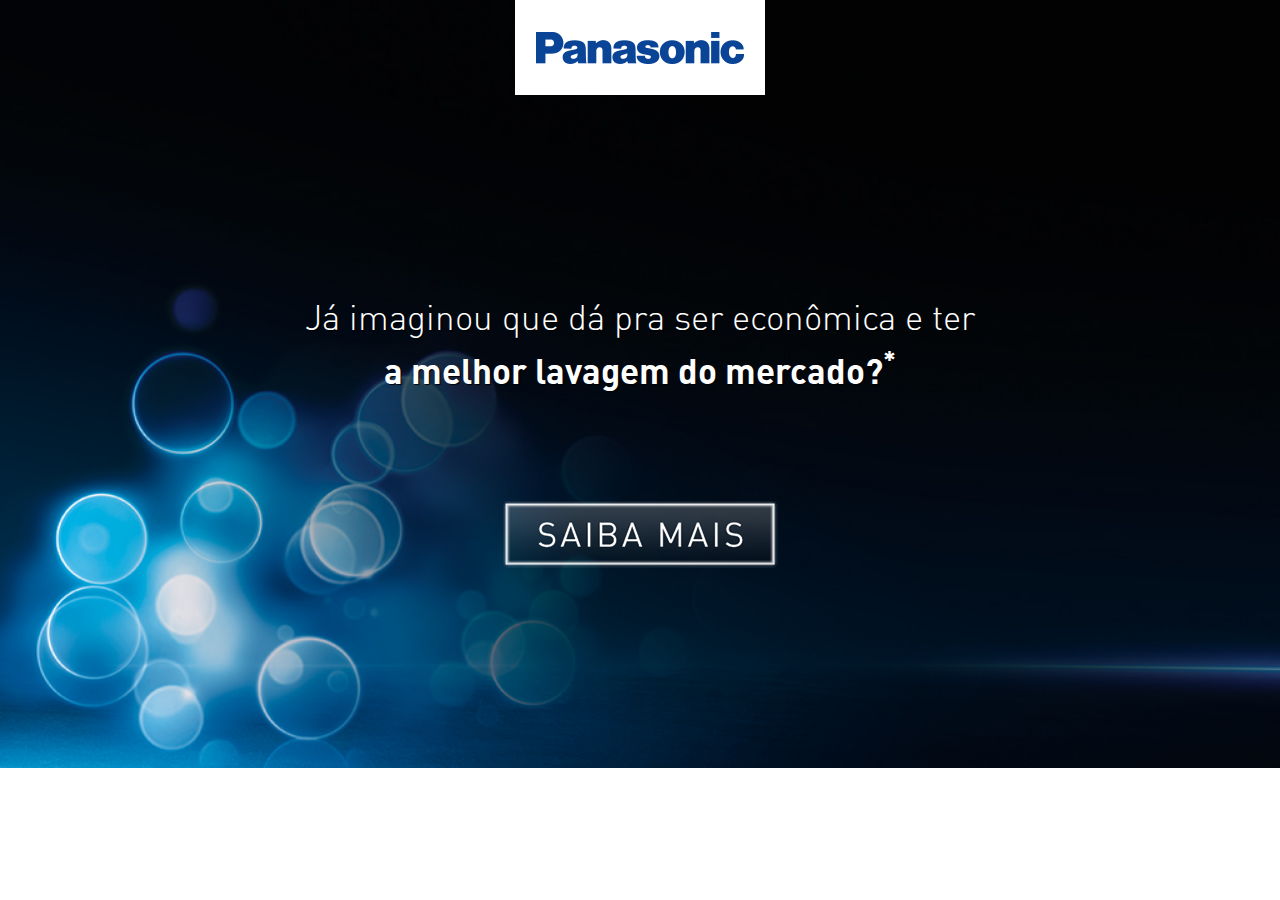
<file: index.html>
﻿
<!DOCTYPE html>
<html>
<head>
	<title>Repense sua Lavadora - Panasonic</title>
	<meta name="apple-mobile-web-app-capable" content="yes">
	<meta http-equiv="Content-Security-Policy" 
         content="default-src *; 
                  style-src * 'self' 'unsafe-inline' 'unsafe-eval'; 
                  script-src * 'self' 'unsafe-inline' 'unsafe-eval';">
	<link rel="icon" href="images/favicon.png">
	<link href="css/bootstrap.min.css" rel="stylesheet">
	<link href="css/style.css" rel="stylesheet">
	<link href="https://maxcdn.bootstrapcdn.com/font-awesome/4.7.0/css/font-awesome.min.css" rel="stylesheet">
</head>
<body> 
	<div class="tela-1">
		<div class="container">
			<div class="row">
				<div class="col-xs-12 text-center">
					<a href="index.html"><img src="images/logo.png"></a>
				</div>
			</div>
			<div class="row">
				<div class="col-xs-12 text-center margin-top-175 text-shadow">
					<h1><span>Já imaginou que dá pra ser econômica e ter</span>
					<br><strong>a melhor lavagem do mercado?<sup>*</sup></strong></h1>
					<a href="economia.html"><img src="images/saiba-mais.png" class="margin-top-95"></a>
				</div>
				<div class="frase text-center">
					<p class="font-10"><sup>*</sup>De acordo com eficiência de lavagem em água fria, segundo Tabela Inmetro de consumo/eficiência energética, para lavadoras de roupas automáticas abertura superior (top load), edição 162 de 01/11/2016.</p>
				</div>
			</div>
		</div>
	</div>
</body>
<script type="text/javascript" src="js/jquery-2.1.4.min.js"></script>
<script type="text/javascript" src="js/bootstrap.min.js"></script>
</html>
</file>
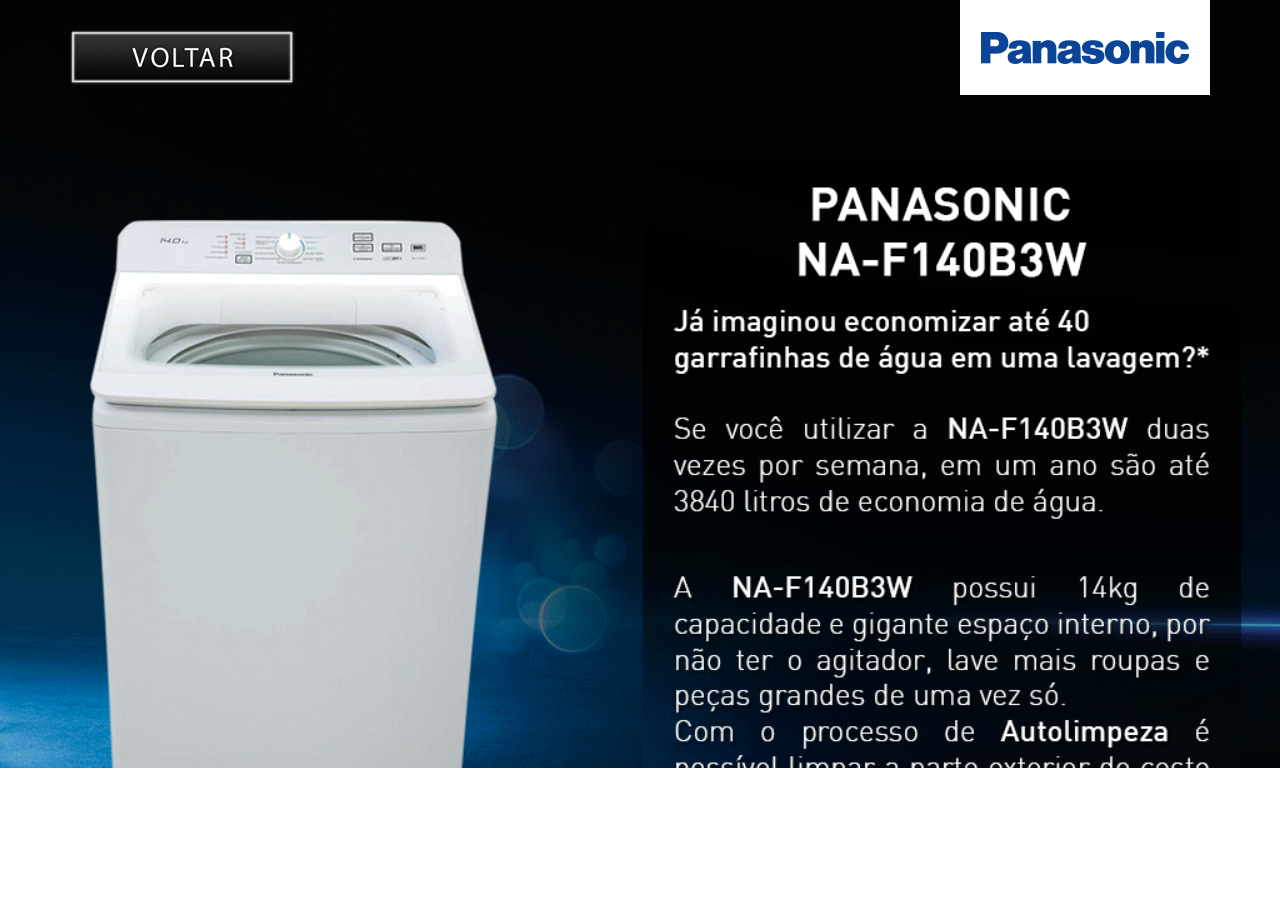
<file: b3-14kg.html>
﻿<!DOCTYPE html>
<html>
<head>
	<title>Repense sua Lavadora - Panasonic</title>
	<meta name="apple-mobile-web-app-capable" content="yes">
	<meta http-equiv="Content-Security-Policy" 
         content="default-src *; 
                  style-src * 'self' 'unsafe-inline' 'unsafe-eval'; 
                  script-src * 'self' 'unsafe-inline' 'unsafe-eval';">
	<meta http-equiv="refresh" content=600;url="index.html">
	<link rel="icon" href="images/favicon.png">
	<link href="css/bootstrap.min.css" rel="stylesheet">
	<link href="css/style.css" rel="stylesheet">
	<link href="https://maxcdn.bootstrapcdn.com/font-awesome/4.7.0/css/font-awesome.min.css" rel="stylesheet">
</head>
<body> 
	<div class="tela-6">
		<div class="container">
			<div class="row">
				<div class="col-xs-6 margin-top-30 text-left">
					<a href="linha-completa.html"><img src="images/voltar.png"></a>
				</div>
				<div class="col-xs-6 text-right">
					<a href="index.html"><img src="images/logo.png"></a>
				</div>
			</div>
		</div>
	</div>
</body>
<script type="text/javascript" src="js/jquery-2.1.4.min.js"></script>
<script type="text/javascript" src="js/bootstrap.min.js"></script>
</html>
</file>
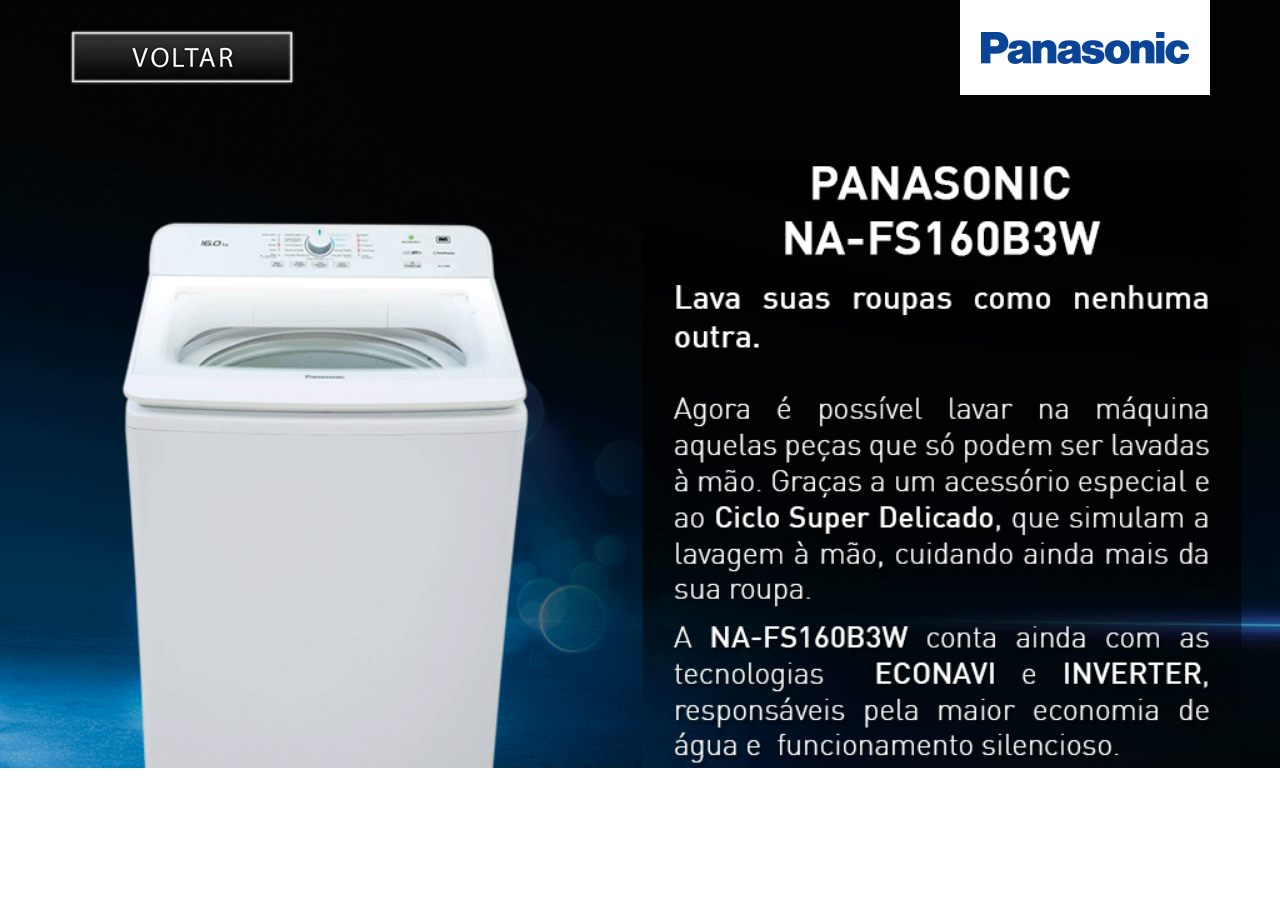
<file: b3-16kg.html>
﻿<!DOCTYPE html>
<html>
<head>
	<title>Repense sua Lavadora - Panasonic</title>
	<meta name="apple-mobile-web-app-capable" content="yes">
	<meta http-equiv="Content-Security-Policy" 
         content="default-src *; 
                  style-src * 'self' 'unsafe-inline' 'unsafe-eval'; 
                  script-src * 'self' 'unsafe-inline' 'unsafe-eval';">
	<meta http-equiv="refresh" content=600;url="index.html">
	<link rel="icon" href="images/favicon.png">
	<link href="css/bootstrap.min.css" rel="stylesheet">
	<link href="css/style.css" rel="stylesheet">
	<link href="https://maxcdn.bootstrapcdn.com/font-awesome/4.7.0/css/font-awesome.min.css" rel="stylesheet">
</head>
<body> 
	<div class="tela-5">
		<div class="container">
			<div class="row">
				<div class="col-xs-6 margin-top-30 text-left">
					<a href="linha-completa.html"><img src="images/voltar.png"></a>
				</div>
				<div class="col-xs-6 text-right">
					<a href="index.html"><img src="images/logo.png"></a>
				</div>
			</div>
		</div>
	</div>
</body>
<script type="text/javascript" src="js/jquery-2.1.4.min.js"></script>
<script type="text/javascript" src="js/bootstrap.min.js"></script>
</html>
</file>
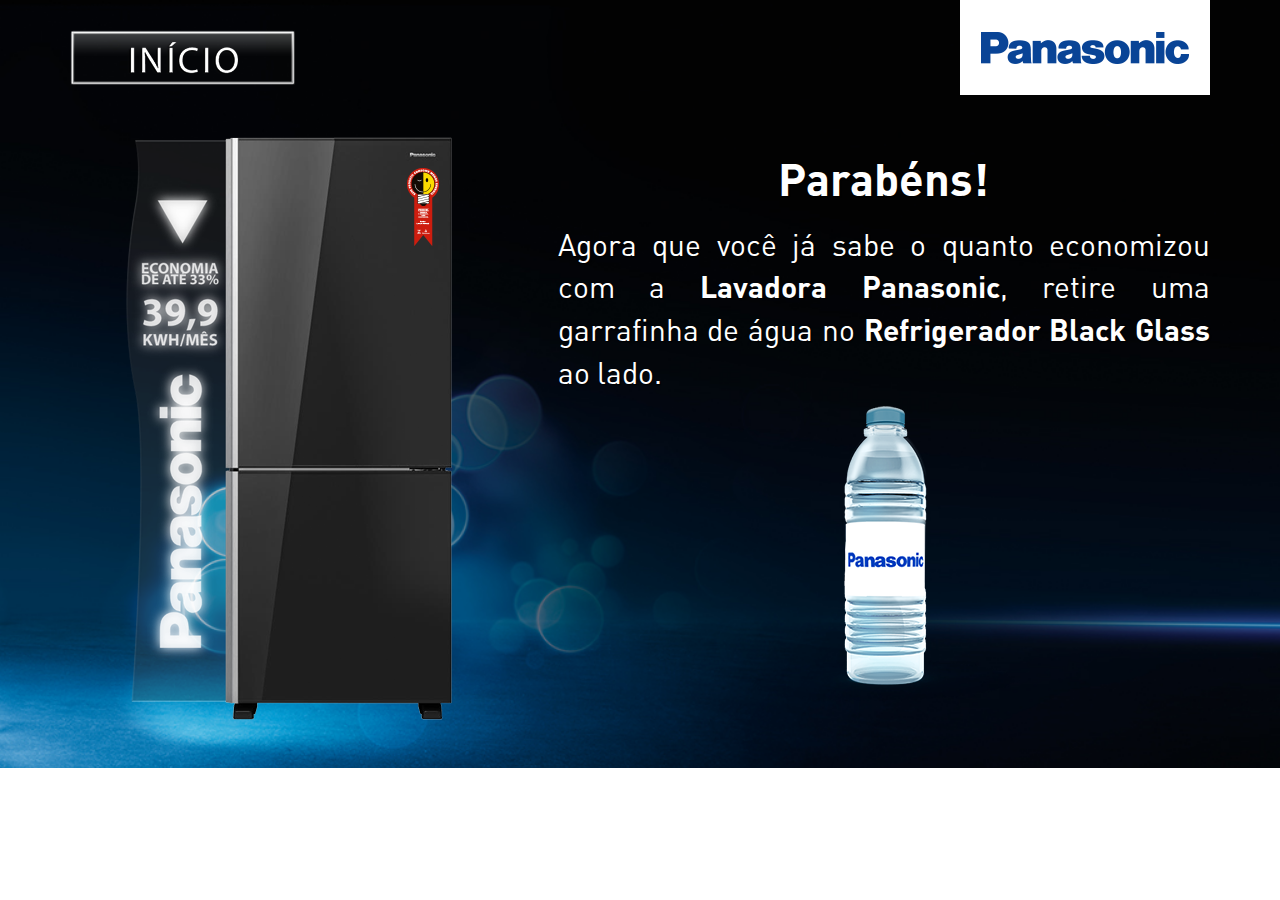
<file: brinde.html>
﻿<!DOCTYPE html>
<html>
<head>
	<title>Repense sua Lavadora - Panasonic</title>
	<meta name="apple-mobile-web-app-capable" content="yes">
	<meta http-equiv="Content-Security-Policy" 
         content="default-src *; 
                  style-src * 'self' 'unsafe-inline' 'unsafe-eval'; 
                  script-src * 'self' 'unsafe-inline' 'unsafe-eval';">
	<meta http-equiv="refresh" content=600;url="index.html">
	<link rel="icon" href="images/favicon.png">
	<link href="css/bootstrap.min.css" rel="stylesheet">
	<link href="css/style.css" rel="stylesheet">
	<link href="https://maxcdn.bootstrapcdn.com/font-awesome/4.7.0/css/font-awesome.min.css" rel="stylesheet">
</head>
<body> 
	<div class="tela-2">
		<div class="container">
			<div class="row">
				<div class="col-xs-6 margin-top-30 text-left">
					<a href="index.html"><img src="images/inicio.png"></a>
				</div>
				<div class="col-xs-6 text-right">
					<a href="index.html"><img src="images/logo.png"></a>
				</div>
			</div>
			<div class="row margin-top-30">
				<div class="col-xs-5 text-center text-shadow">
					<img src="images/geladeira.png" class="refrigerador">
				</div>
				<div class="col-xs-7 text-center text-shadow">
					<h1 class="parabens">Parabéns!</h1>
					<p class="font-30 text-justify">Agora que você já sabe o quanto economizou com a <strong>Lavadora Panasonic</strong>, retire uma garrafinha de água no <strong>Refrigerador Black Glass</strong> ao lado.</p>
					<img src="images/garrafa.png">
				</div>
			</div>
		</div>
	</div>
</body>
<script type="text/javascript" src="js/jquery-2.1.4.min.js"></script>
<script type="text/javascript" src="js/bootstrap.min.js"></script>
</html>
</file>
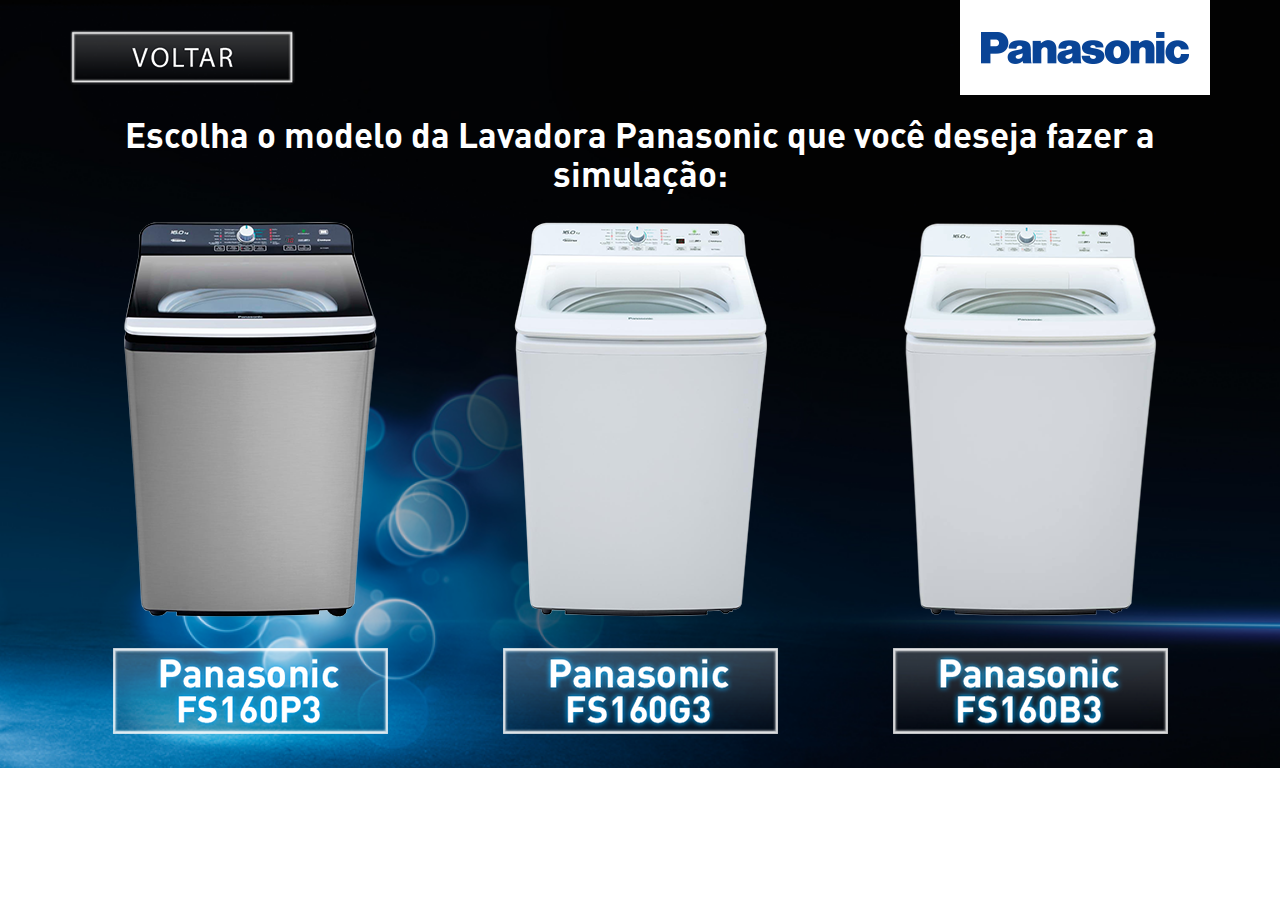
<file: calculo.html>
﻿<!DOCTYPE html>
<html>
<head>
	<title>Repense sua Lavadora - Panasonic</title>
	<meta name="apple-mobile-web-app-capable" content="yes">
	<meta http-equiv="Content-Security-Policy" 
         content="default-src *; 
                  style-src * 'self' 'unsafe-inline' 'unsafe-eval'; 
                  script-src * 'self' 'unsafe-inline' 'unsafe-eval';">
	<meta http-equiv="refresh" content=600;url="index.html">
	<link rel="icon" href="images/favicon.png">
	<link href="css/bootstrap.min.css" rel="stylesheet">
	<link href="css/style.css" rel="stylesheet">
	<link href="https://maxcdn.bootstrapcdn.com/font-awesome/4.7.0/css/font-awesome.min.css" rel="stylesheet">
</head>
<body> 
	<div class="tela-2">
		<div class="container">
			<div class="row">
				<div class="col-xs-6 margin-top-30 text-left">
					<a href="economia.html" class="voltar"><img src="images/voltar.png"></a>
				</div>
				<div class="col-xs-6 text-right">
					<a href="index.html"><img src="images/logo.png"></a>
				</div>
			</div>
			<div class="row">
				<div class="calculo-1">
					<h2 class="text-center title">Escolha o modelo da Lavadora Panasonic que você deseja fazer a simulação:</h2>
					<br>
					<div class="form-group modelo-lavadora">
						<div class="col-xs-4 text-center">
							<label> 
								<img src="images/fs160p3.png" alt="Lavadora Panasonic">
								<button type="button" class="modelo-lav margin-top-30" value="FS160P3"><img src="images/calculo1/botao1.png"></button>
							</label>
						</div>
						<div class="col-xs-4 text-center">
							<label> 
								<img src="images/fs160g3.png" alt="Lavadora Panasonic">
								<button type="button" class="modelo-lav margin-top-30" value="FS160G3"><img src="images/calculo1/botao2.png"></button>
							</label>
						</div>
						<div class="col-xs-4 text-center">
							<label> 
								<img src="images/fs160b3.png" alt="Lavadora Panasonic">
								<button type="button" class="modelo-lav margin-top-30" value="FS160B3"><img src="images/calculo1/botao3.png"></button>
							</label>
						</div>
					</div>
				</div>
				<div class="calculo-2">
					<h2 class="text-center title">Qual a capacidade da sua lavadora?</h2>
					<div class="form-group text-center">
						<div class="row margin-top-95">
							<div class="col-xs-4 itens">
								<button type="button" class="capacidade-lav" value="6"><img src="images/calculo2/6.png"></button>
							</div>
							<div class="col-xs-4 itens">
								<button type="button" class="capacidade-lav" value="8"><img src="images/calculo2/8.png"></button>
							</div>
							<div class="col-xs-4 itens">
								<button type="button" class="capacidade-lav" value="10"><img src="images/calculo2/10.png"></button>
							</div>
						</div>
						<div class="row margin-top-175">
							<div class="col-xs-4 itens">
								<button type="button" class="capacidade-lav" value="12"><img src="images/calculo2/12.png"></button>
							</div>
							<div class="col-xs-4 itens">
								<button type="button" class="capacidade-lav" value="14"><img src="images/calculo2/14.png"></button>
							</div>
							<div class="col-xs-4 itens">
								<button type="button" class="capacidade-lav" value="16"><img src="images/calculo2/16.png"></button>
							</div>
						</div>
					</div>
				</div>
				<div class="calculo-3" style="position: relative;top: 105px;">
					<h2 class="text-center title">Quantas máquinas de roupa você lava durante a semana?</h2>
					<div class="row">
						<div class="form-group">
							<div class="col-xs-12 count-maqs text-center">
								<label><input type="text" name="count-maqs" id="count-maqs" value="0.5" maxlength="3"><br>máquina(s)</label>
							</div>
							<div class="col-xs-12 text-right">
								<button type="button" class="next-tela-5 margin-top-95"><img src="images/continuar.png"></button>
							</div>
						</div>
					</div>
				</div>
				<div class="calculo-4">
					<div class="container lavadora-resultado margin-top-95">
						<div class="row">
							<div class="col-xs-6 modelo-maquina text-center"></div>
							<div class="col-xs-6 text-center">
								<div class="col-xs-12 message-maquina"></div>
								<div class="col-xs-12 message-garrafa"></div>
							</div>
						</div>
						<div class="col-xs-12 text-right">
							<a href="index.html" role="button"><img src="images/inicio.png"></a>
						</div>
					</div>
				</div>
			</div>
		</div>
	</div>
</body>
<script type="text/javascript" src="js/jquery-2.1.4.min.js"></script>
<script type="text/javascript" src="js/bootstrap.min.js"></script>
<!-- Calculo da simulação -->
<script src="js/calculo.js"></script>
<script>
	function openNav() {
	    document.getElementById("myNav").style.width = "100%";
	}

	function closeNav() {
	    document.getElementById("myNav").style.width = "0%";
	}
</script>
</html>
</file>
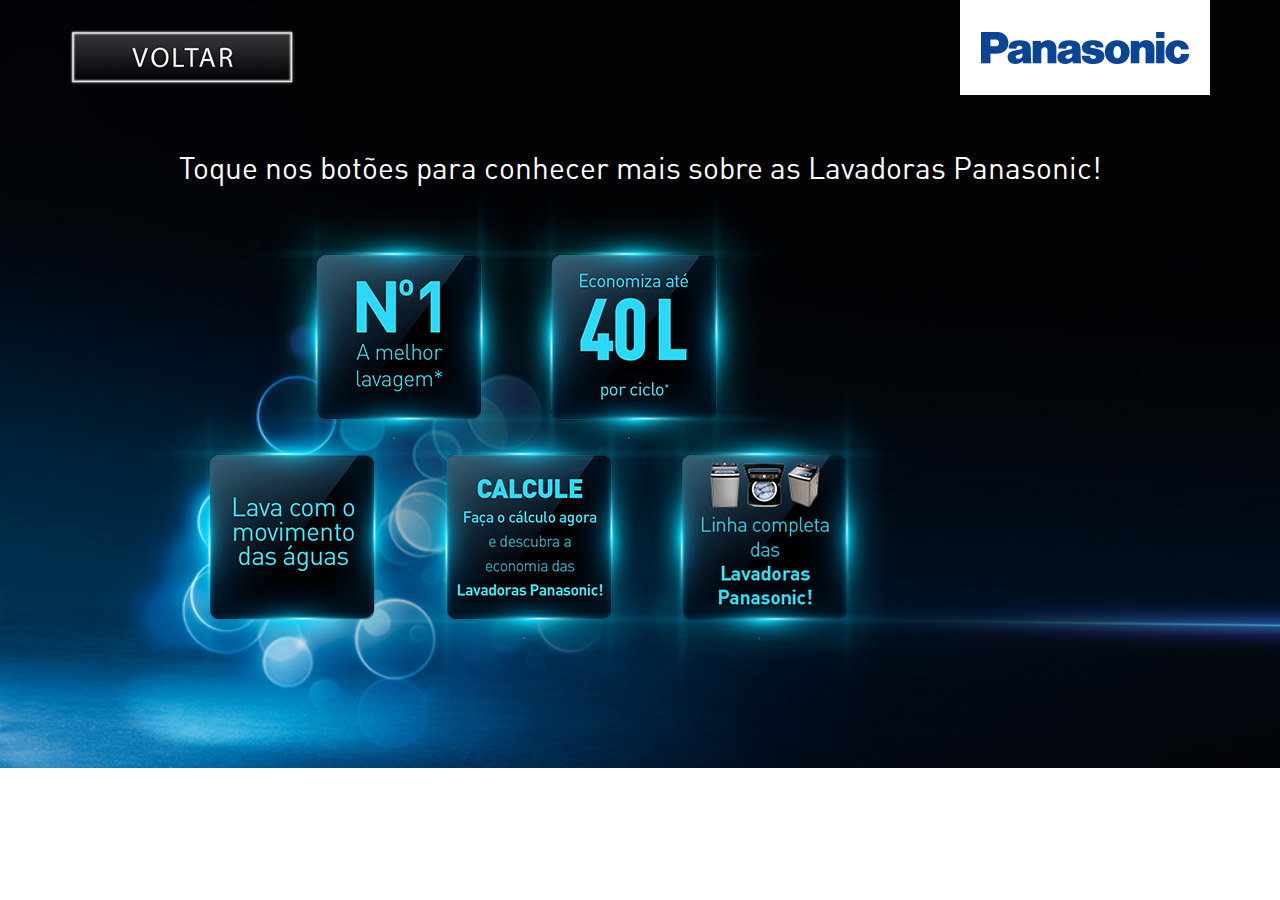
<file: economia.html>
﻿<!DOCTYPE html>
<html>
<head>
	<title>Repense sua Lavadora - Panasonic</title>
	<meta name="apple-mobile-web-app-capable" content="yes">
	<meta http-equiv="Content-Security-Policy" 
         content="default-src *; 
                  style-src * 'self' 'unsafe-inline' 'unsafe-eval'; 
                  script-src * 'self' 'unsafe-inline' 'unsafe-eval';">
	<meta http-equiv="refresh" content=600;url="index.html">
	<link rel="icon" href="images/favicon.png">
	<link href="css/bootstrap.min.css" rel="stylesheet">
	<link href="css/style.css" rel="stylesheet">
	<link href="https://maxcdn.bootstrapcdn.com/font-awesome/4.7.0/css/font-awesome.min.css" rel="stylesheet">
</head>
<body> 
	<div class="tela-2">
		<div class="container">
			<div class="row">
				<div class="col-xs-6 margin-top-30 text-left">
					<a href="index.html"><img src="images/voltar.png"></a>
				</div>
				<div class="col-xs-6 text-right">
					<a href="index.html"><img src="images/logo.png"></a>
				</div>
			</div>
			<div class="row">
				<div class="col-xs-12 margin-top-30 text-shadow text-center">
					<h1 class="font-30">Toque nos botões para conhecer mais sobre as Lavadoras Panasonic!</h1>
					<a href="n1.html">
						<img src="images/n1.png" class="n1">
					</a>
					<a href="40l.html">
						<img src="images/40l.png" class="l40">
					</a>
					<a href="movimento-das-aguas.html">
						<img src="images/movimento-das-aguas.png" class="movimento-das-aguas">
					</a>
					<a href="calculo.html">
						<img src="images/botao-calculo.png" class="botao-calculo">
					</a>
					<a href="linha-completa.html">
						<img src="images/linha-completa.png" class="linha-completa">
					</a>
				</div>
			</div>
			<div class="frase text-center">
				<p class="font-10"><sup>*</sup>De acordo com eficiência de lavagem em água fria, segundo Tabela Inmetro de consumo/eficiência energética, para lavadoras de roupas automáticas abertura superior (top load), edição 162 de 01/11/2016.</p>
			</div>
		</div>
	</div>
</body>
<script type="text/javascript" src="js/jquery-2.1.4.min.js"></script>
<script type="text/javascript" src="js/bootstrap.min.js"></script>
</html>
</file>
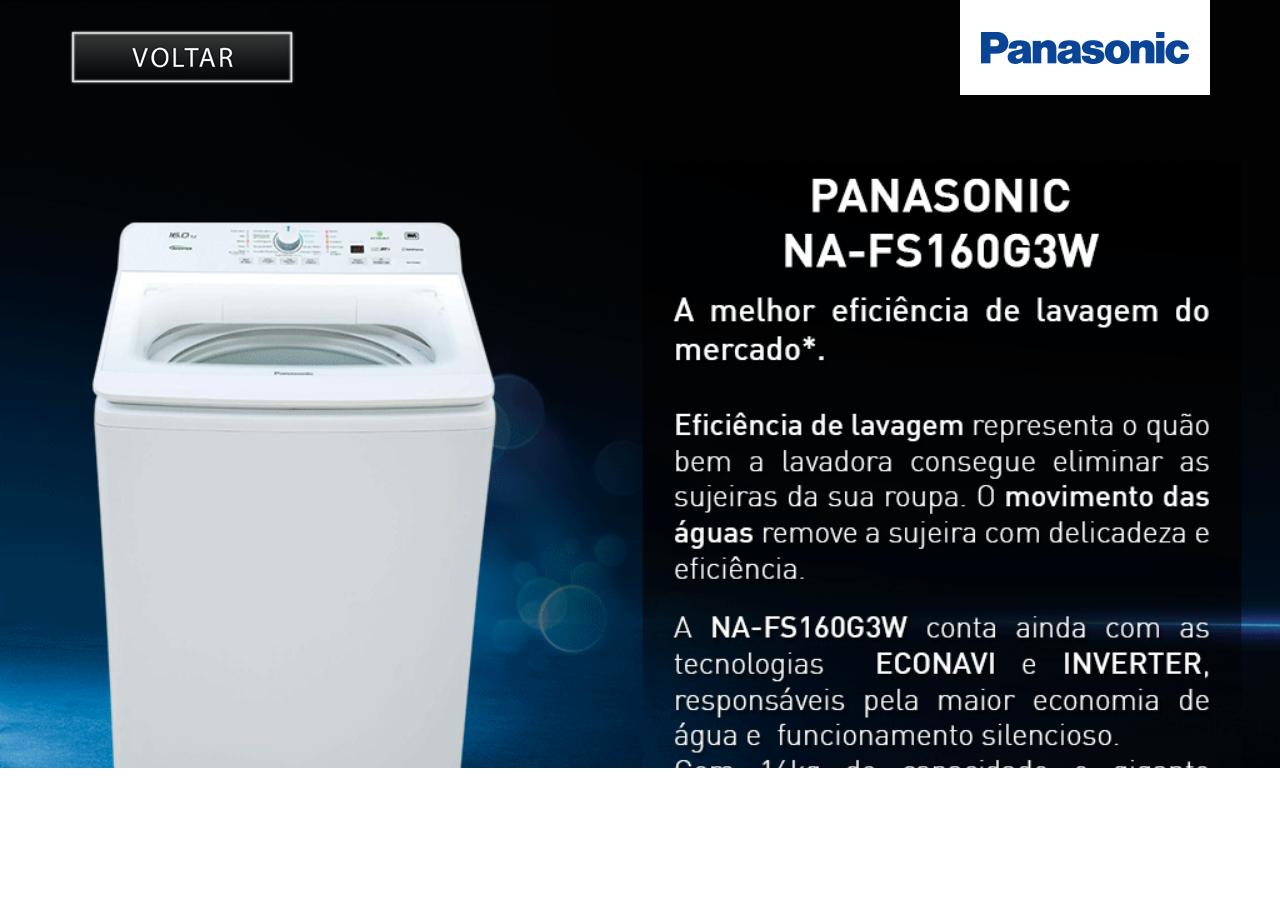
<file: g3.html>
﻿<!DOCTYPE html>
<html>
<head>
	<title>Repense sua Lavadora - Panasonic</title>
	<meta name="apple-mobile-web-app-capable" content="yes">
	<meta http-equiv="Content-Security-Policy" 
         content="default-src *; 
                  style-src * 'self' 'unsafe-inline' 'unsafe-eval'; 
                  script-src * 'self' 'unsafe-inline' 'unsafe-eval';">
	<meta http-equiv="refresh" content=600;url="index.html">
	<link rel="icon" href="images/favicon.png">
	<link href="css/bootstrap.min.css" rel="stylesheet">
	<link href="css/style.css" rel="stylesheet">
	<link href="https://maxcdn.bootstrapcdn.com/font-awesome/4.7.0/css/font-awesome.min.css" rel="stylesheet">
</head>
<body> 
	<div class="tela-4">
		<div class="container">
			<div class="row">
				<div class="col-xs-6 margin-top-30 text-left">
					<a href="linha-completa.html"><img src="images/voltar.png"></a>
				</div>
				<div class="col-xs-6 text-right">
					<a href="index.html"><img src="images/logo.png"></a>
				</div>
			</div>
		</div>
	</div>
</body>
<script type="text/javascript" src="js/jquery-2.1.4.min.js"></script>
<script type="text/javascript" src="js/bootstrap.min.js"></script>
</html>
</file>
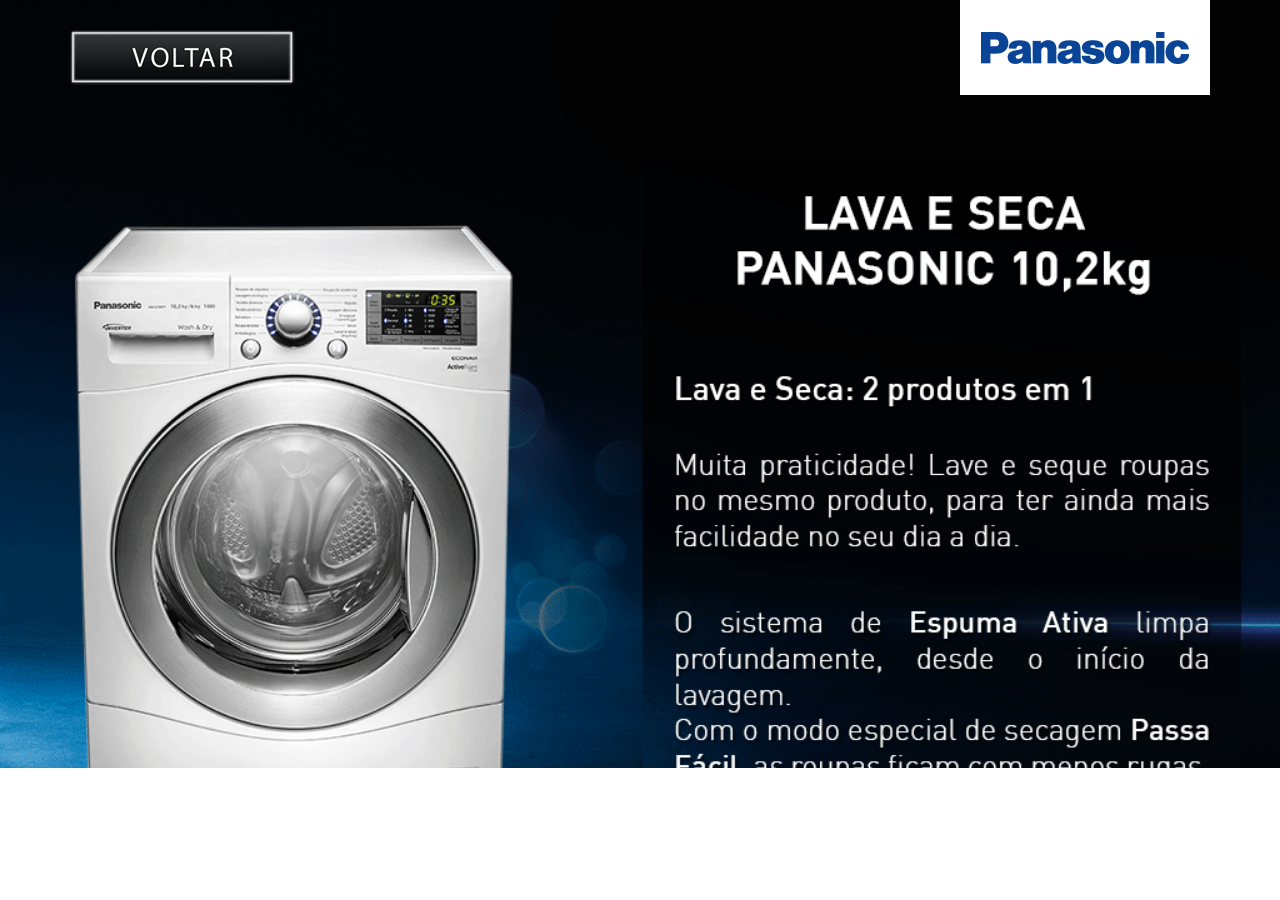
<file: lava-seca.html>
﻿<!DOCTYPE html>
<html>
<head>
	<title>Repense sua Lavadora - Panasonic</title>
	<meta name="apple-mobile-web-app-capable" content="yes">
	<meta http-equiv="Content-Security-Policy" 
         content="default-src *; 
                  style-src * 'self' 'unsafe-inline' 'unsafe-eval'; 
                  script-src * 'self' 'unsafe-inline' 'unsafe-eval';">
	<meta http-equiv="refresh" content=600;url="index.html">
	<link rel="icon" href="images/favicon.png">
	<link href="css/bootstrap.min.css" rel="stylesheet">
	<link href="css/style.css" rel="stylesheet">
	<link href="https://maxcdn.bootstrapcdn.com/font-awesome/4.7.0/css/font-awesome.min.css" rel="stylesheet">
</head>
<body> 
	<div class="tela-7">
		<div class="container">
			<div class="row">
				<div class="col-xs-6 margin-top-30 text-left">
					<a href="linha-completa.html"><img src="images/voltar.png"></a>
				</div>
				<div class="col-xs-6 text-right">
					<a href="index.html"><img src="images/logo.png"></a>
				</div>
			</div>
		</div>
	</div>
</body>
<script type="text/javascript" src="js/jquery-2.1.4.min.js"></script>
<script type="text/javascript" src="js/bootstrap.min.js"></script>
</html>
</file>
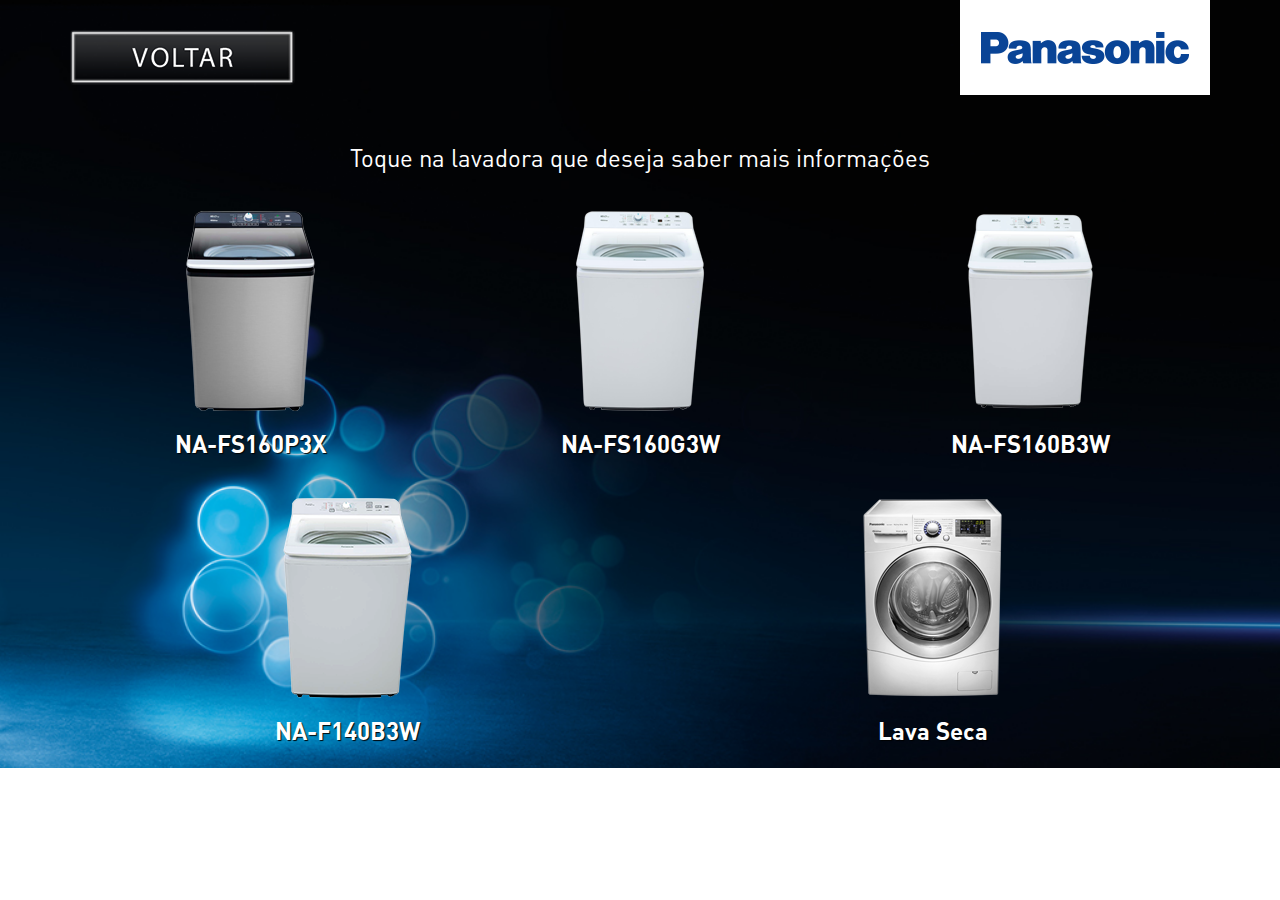
<file: linha-completa.html>
﻿<!DOCTYPE html>
<html>
<head>
	<title>Repense sua Lavadora - Panasonic</title>
	<meta name="apple-mobile-web-app-capable" content="yes">
	<meta http-equiv="Content-Security-Policy" 
         content="default-src *; 
                  style-src * 'self' 'unsafe-inline' 'unsafe-eval'; 
                  script-src * 'self' 'unsafe-inline' 'unsafe-eval';">
	<meta http-equiv="refresh" content=600;url="index.html">
	<link rel="icon" href="images/favicon.png">
	<link href="css/bootstrap.min.css" rel="stylesheet">
	<link href="css/style.css" rel="stylesheet">
	<link href="https://maxcdn.bootstrapcdn.com/font-awesome/4.7.0/css/font-awesome.min.css" rel="stylesheet">
</head>
<body> 
	<div class="tela-2">
		<div class="container">
			<div class="row">
				<div class="col-xs-6 margin-top-30 text-left">
					<a href="economia.html"><img src="images/voltar.png"></a>
				</div>
				<div class="col-xs-6 text-right">
					<a href="index.html"><img src="images/logo.png"></a>
				</div>
			</div>
			<div class="row">
				<div class="col-xs-12 margin-top-30 text-center">
					<h3>Toque na lavadora que deseja saber mais informações</h3>
				</div>
				<div class="col-xs-4 margin-top-30 text-center text-shadow">
					<a href="p3.html">
						<img src="images/lavadoras/p3.png">
						<h3><strong>NA-FS160P3X</strong></h3>
					</a>
				</div>
				<div class="col-xs-4 margin-top-30 text-center text-shadow">
					<a href="g3.html">
						<img src="images/lavadoras/g3.png">
						<h3><strong>NA-FS160G3W</strong></h3>
					</a>
				</div>
				<div class="col-xs-4 margin-top-30 text-center text-shadow">
					<a href="b3-16kg.html">
						<img src="images/lavadoras/b3-16kg.png">
						<h3><strong>NA-FS160B3W</strong></h3>
					</a>
				</div>
				<div class="col-xs-6 margin-top-30 text-center text-shadow">
					<a href="b3-14kg.html">
						<img src="images/lavadoras/b3-14kg.png">
						<h3><strong>NA-F140B3W</strong></h3>
					</a>
				</div>
				<div class="col-xs-6 margin-top-30 text-center text-shadow">
					<a href="lava-seca.html">
						<img src="images/lavadoras/lava-seca.png">
						<h3><strong>Lava Seca</strong></h3>
					</a>
				</div>
			</div>
		</div>
	</div>
</body>
<script type="text/javascript" src="js/jquery-2.1.4.min.js"></script>
<script type="text/javascript" src="js/bootstrap.min.js"></script>
</html>
</file>
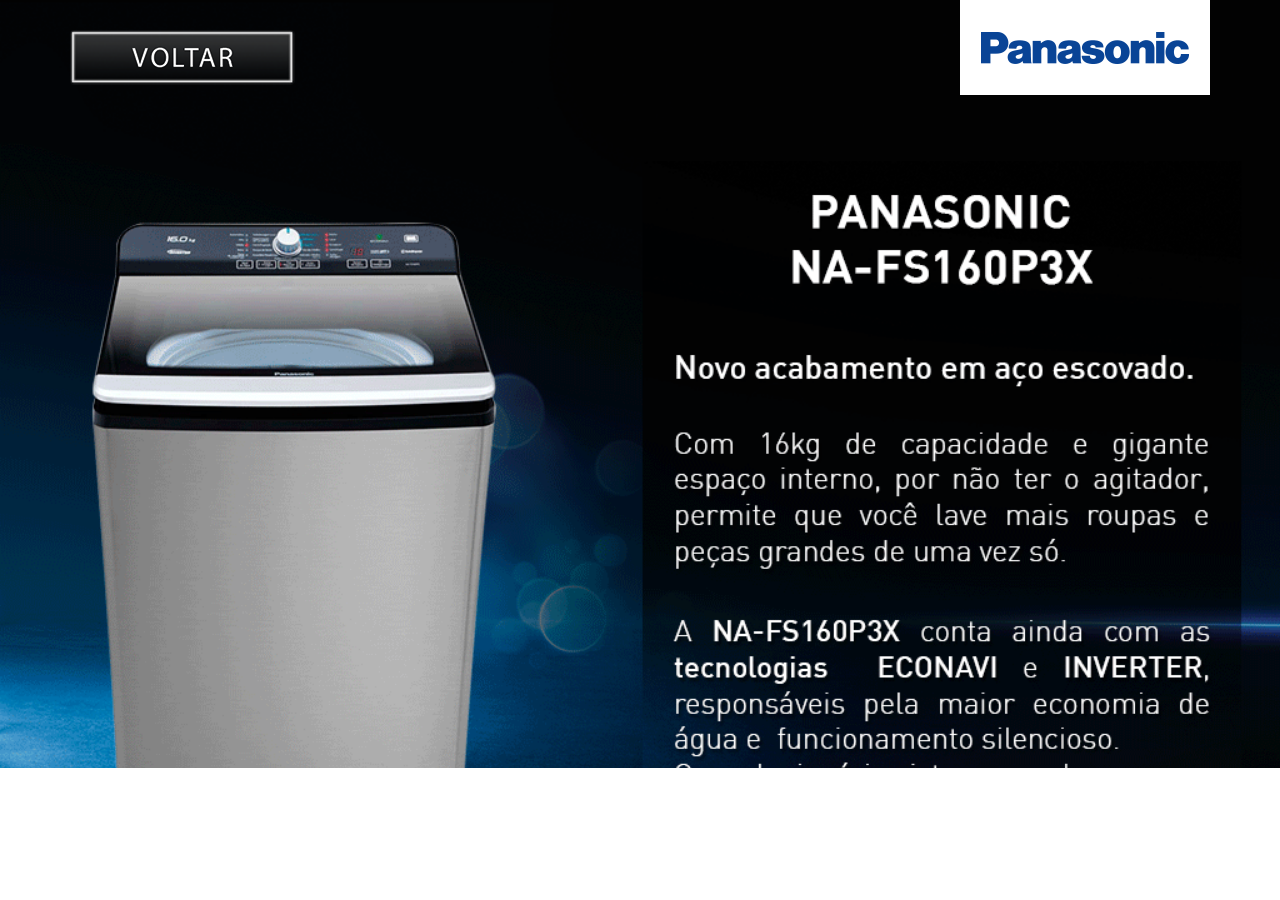
<file: p3.html>
﻿<!DOCTYPE html>
<html>
<head>
	<title>Repense sua Lavadora - Panasonic</title>
	<meta name="apple-mobile-web-app-capable" content="yes">
	<meta http-equiv="Content-Security-Policy" 
         content="default-src *; 
                  style-src * 'self' 'unsafe-inline' 'unsafe-eval'; 
                  script-src * 'self' 'unsafe-inline' 'unsafe-eval';">
	<meta http-equiv="refresh" content=600;url="index.html">
	<link rel="icon" href="images/favicon.png">
	<link href="css/bootstrap.min.css" rel="stylesheet">
	<link href="css/style.css" rel="stylesheet">
	<link href="https://maxcdn.bootstrapcdn.com/font-awesome/4.7.0/css/font-awesome.min.css" rel="stylesheet">
</head>
<body> 
	<div class="tela-3">
		<div class="container">
			<div class="row">
				<div class="col-xs-6 margin-top-30 text-left">
					<a href="linha-completa.html"><img src="images/voltar.png"></a>
				</div>
				<div class="col-xs-6 text-right">
					<a href="index.html"><img src="images/logo.png"></a>
				</div>
			</div>
		</div>
	</div>
</body>
<script type="text/javascript" src="js/jquery-2.1.4.min.js"></script>
<script type="text/javascript" src="js/bootstrap.min.js"></script>
</html>
</file>
<file: css/style.css>
@font-face {
    font-family: 'Conv_DIN Light Regular';
    src: url('fonts/DIN Light Regular.eot');
    src: local('☺'), url('fonts/DIN Light Regular.woff') format('woff'), url('fonts/DIN Light Regular.ttf') format('truetype'), url('fonts/DIN Light Regular.svg') format('svg');
    font-weight: normal;
    font-style: normal;
}
@font-face {
    font-family: 'Conv_DINOT';
    src: url(fonts/DINOT.eot);
    src: local(☺), url(fonts/DINOT.woff) format("woff"), url(fonts/DINOT.ttf) format("truetype"), url(fonts/DINOT.svg) format("svg");
    font-weight: 400;
    font-style: normal
}
@font-face {
    font-family: 'Conv_DINOT-Bold';
    src: url(fonts/DINOT-Bold.eot);
    src: local(☺), url(fonts/DINOT-Bold.woff) format("woff"), url(fonts/DINOT-Bold.ttf) format("truetype"), url(fonts/DINOT-Bold.svg) format("svg");
    font-style: normal
}
body {
    font-family: 'Conv_DINOT', Sans-Serif;
    overflow: hidden;
    color: #fff !important
}
a {
    color: #fff;
    cursor: pointer;
    text-decoration: none
}
a:active,
a:hover,
a:focus {
    color: #666;
    text-decoration: none
}
strong{
    font-family: 'Conv_DINOT-Bold';	
}
button{
    background: transparent;
    border: none;
    outline: none;
}
h1{
    line-height: 1.5;
}
h1 span{
    font-family: 'Conv_DIN Light Regular';
}
.toque-aqui {
    text-align: center;
    position: relative;
    top: 280px;
    z-index: 99999;
}
.tela-1 {
    background-image: url(../images/background-lavadora-1.jpg);
    background-repeat: no-repeat;
    background-size: cover;
    width: 100%;
    height: 768px
}
.tela-2 {
    background-image: url(../images/background-lavadora.jpg);
    background-repeat: no-repeat;
    background-size: cover;
    width: 100%;
    height: 768px
}
.tela-3 {
    background-image: url(../images/p3.gif);
    background-repeat: no-repeat;
    background-size: cover;
    width: 100%;
    height: 768px
}
.tela-4 {
    background-image: url(../images/g3.gif);
    background-repeat: no-repeat;
    background-size: cover;
    width: 100%;
    height: 768px
}
.tela-5 {
    background-image: url(../images/b3-16kg.gif);
    background-repeat: no-repeat;
    background-size: cover;
    width: 100%;
    height: 768px
}
.tela-6 {
    background-image: url(../images/b3-14kg.gif);
    background-repeat: no-repeat;
    background-size: cover;
    width: 100%;
    height: 768px
}
.tela-7 {
    background-image: url(../images/lava-seca.gif);
    background-repeat: no-repeat;
    background-size: cover;
    width: 100%;
    height: 768px
}
.selos{
    position: absolute;
    left: 0;
}
.n1{
    position: absolute;
    left: 190px;
    top: 60px;
}
.l40{
    position: absolute;
    left: 425px;
    top: 60px;
}
.frase{
    position: absolute;
    bottom: 0;
    left: 60px;
}
.movimento-das-aguas{
    position: absolute;
    left: 83px;
    top: 260px;
}
.botao-calculo{
    position: absolute;
    left: 320px;
    top: 260px;
}
.linha-completa{
    position: absolute;
    left: 555px;
    top: 260px;
}
.calculo-1, .calculo-2, .calculo-3, .calculo-4{
	height: 768px;
}
.brand {
    padding: 0 20px
}
.parabens{
    font-family: 'Conv_DINOT-Bold';
    font-size: 45px;
}
.img{
    width: 100%;
}
.font-10{
    font-family: 'Conv_DIN Light Regular';
    font-size: 10px;
}
.font-17{
    font-family: 'Conv_DIN Light Regular';
    font-size: 17px;
}
.font-20{
    font-size: 20px;
}
.font-30{
	font-size: 30px;
}
.margin-top-30 {
    margin-top: 30px
}
.margin-top-95 {
    margin-top: 95px
}
.margin-top-175 {
    margin-top: 175px
}
.margin-top-275 {
    margin-top: 275px
}
.continuar-left {
    background-color: #fff;
    position: absolute;
    left: 0;
    bottom: 25px
}
.conteudo {
    height: 620px
}
.conteudo-sem-img {
    height: 475px
}
.continuar-right {
    background-color: #fff;
    position: absolute;
    right: 0;
    bottom: 25px
}
.text-shadow{
	text-shadow:1px 1px 1px rgba(0,0,0,0.95);
}
h2.title {
    font-size: 35px;
    font-family: 'Conv_DINOT-Bold',Sans-Serif;
}
#count-maqs{
	width: 240px;
	height: 90px;
	border-radius: 5px;
	box-shadow: 1px 1px 5px 0px rgba(51,51,51,0.5);
	border: 1px solid #fff;
	text-align: center;
	overflow: hidden;
	color: #000;
}
#count-maqs:focus{
	outline: none;
}
.count-maqs{
	margin-top: 70px;
}
.count-maqs label{
	font-size: 50px;
}
.button {
	text-indent: -9999px;
	cursor: pointer;
	width: 100px;
	height: 90px;
	text-align: center;
	background: url(../images/buttons.png) no-repeat;
	position: relative;
}
.dec{
	background-position: 0 -108px;
	float: left;
	left: 20%;
}
.inc {
	right: 20%;
	float: right;
}
.message-maquina{
	text-align: center;
}
.modelo-maquina{
	height: 425px;
}
.modelo-maquina img{
	height: 90%;
}
.message-maquina .line1{
	font-size: 35px;
	line-height: 1em;
}
.message-maquina .strong{
	line-height: 0.8em;
	font-weight: bold;
	font-family:'Conv_DINOT-Bold',Sans-Serif;
	text-align: center;
	font-size: 90px;
}
.message-maquina .span{
	line-height: 0.5em;
	text-align: right;
    font-size: 35px;
}
.message-garrafa {
    font-size: 20px;
    position: relative;
	top: 50px;
}
.message-garrafa .line1{
	font-size: 35px;
	text-align: center;
}
.message-garrafa .strong{
	line-height: 0.8em;
	font-weight: bold;
	font-family:'Conv_DINOT-Bold',Sans-Serif;
	text-align: center;
	font-size: 90px;
}
.message-garrafa .span{
	line-height: 1.2em;
	font-size: 30px;
	text-align: center;
}
</file>
